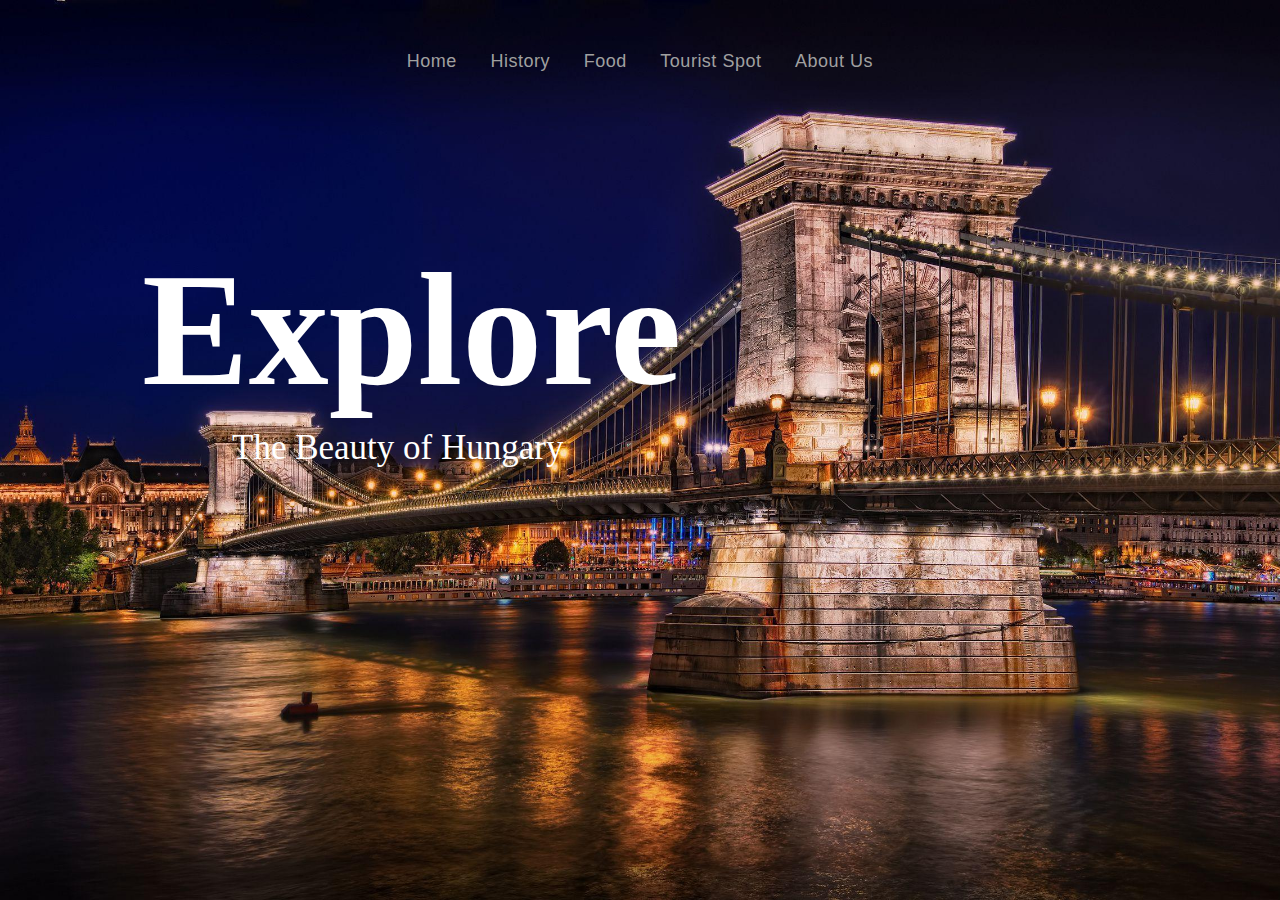
<file: index.html>
<!DOCTYPE html>
<html>
<head>
	<title></title>
	<link rel="stylesheet" href="style.css">
	<meta name="viewport" content="width=device-width, initial-scale=1.0">
</head>
<body>
	<section>
<div class="nav">
        <a href="index.html">Home</a>
        <a href="History.html">History</a>
        <a href="Food.html">Food</a>
        <a href="TouristSpot.html">Tourist Spot</a>
        <a href="About.html">About Us</a>
    </div>
<div class="txt">
	<h1>Explore</h1><br>
	<h3>The Beauty of Hungary</h3>
</div>
</section>
</body>
</html>
</file>
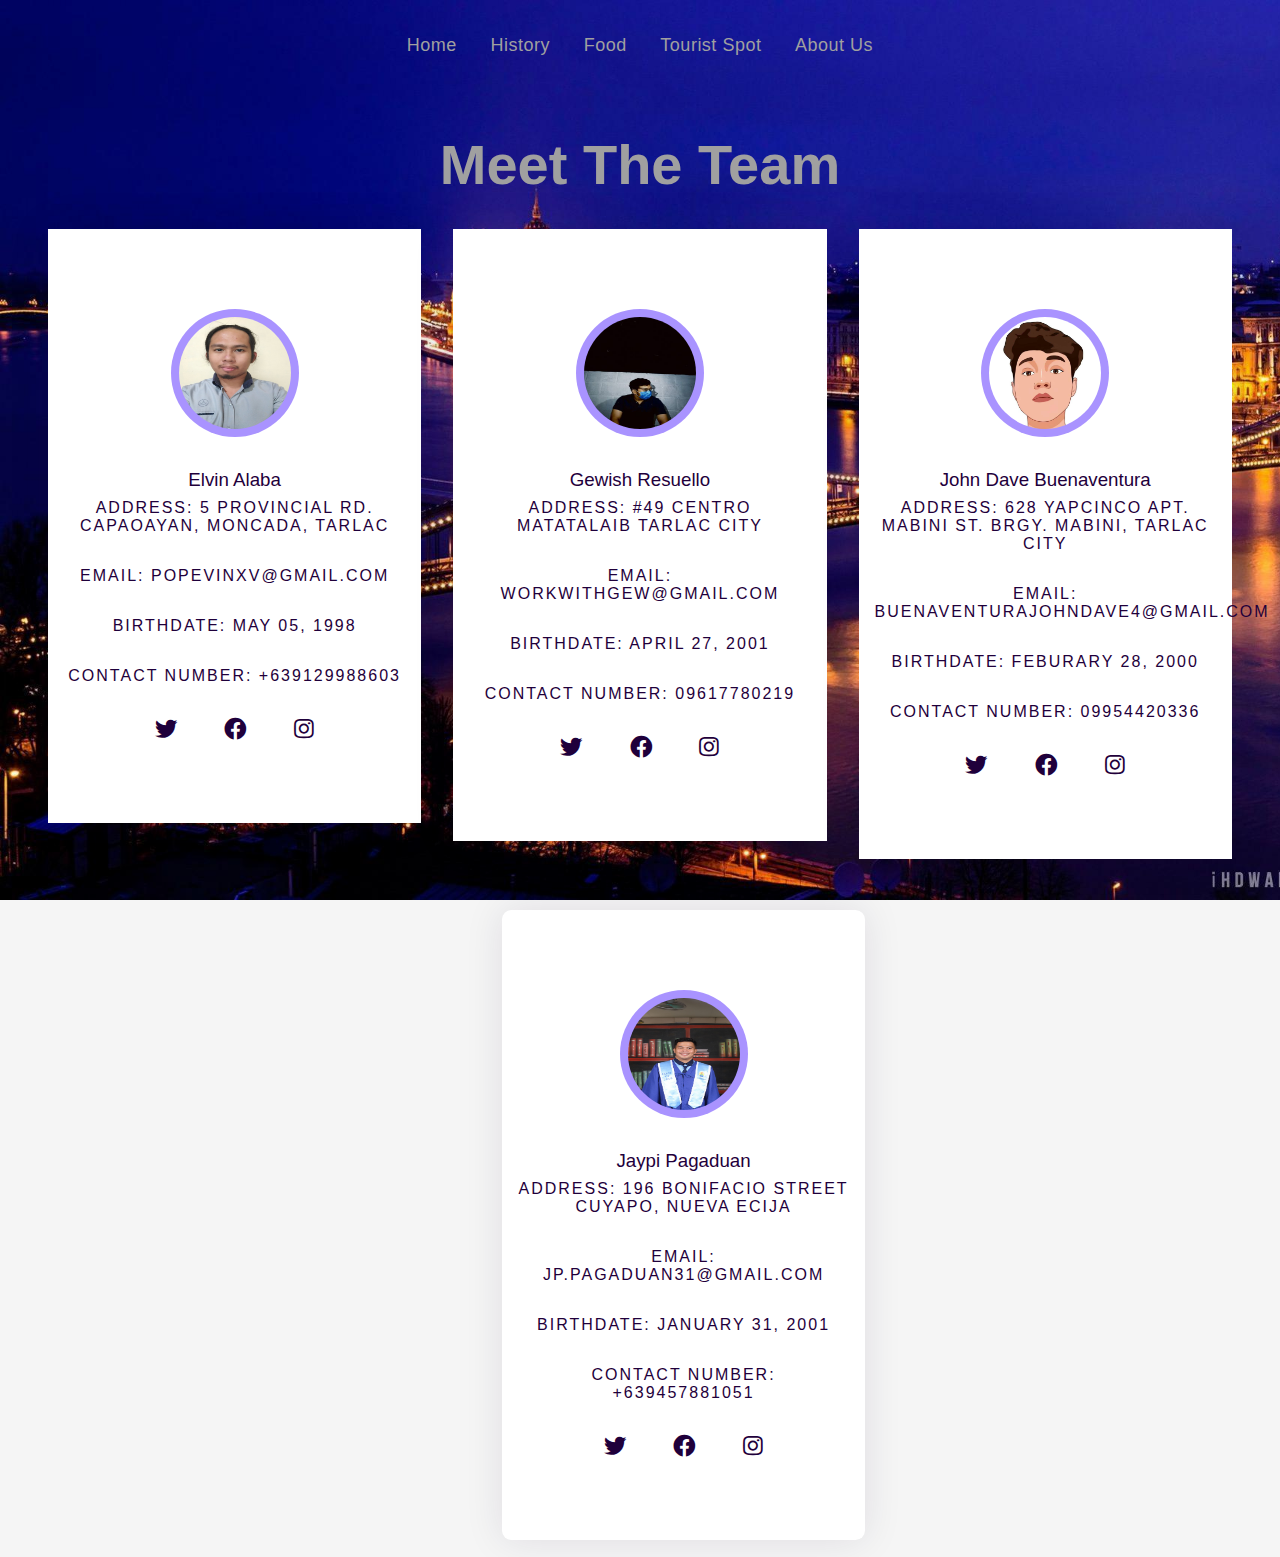
<file: About.html>
<!DOCTYPE html>
<html>
<head>
	<title></title>
	<link rel="stylesheet" href="about.css">
	<meta name="viewport" content="width=device-width, initial-scale=1.0"/>
	<link rel="stylesheet" href="https://cdnjs.cloudflare.com/ajax/libs/font-awesome/5.15.4/css/all.min.css"/>
</head>
<body>
	<div class="nav">
        <a href="index.html">Home</a>
        <a href="History.html">History</a>
        <a href="Food.html">Food</a>
        <a href="TouristSpot.html">Tourist Spot</a>
        <a href="About.html">About Us</a>
    </div>
    <section>
      <div class="row">
        <h1>Meet The Team</h1>
      </div>
      <div class="row">
        <div class="column">
          <div class="card">
            <div class="img-container">
              <img src="elvin.png" />
            </div>
            <h3>Elvin Alaba</h3>
            <p>Address: 5 Provincial Rd. Capaoayan, Moncada, Tarlac</p>
            <p>Email: popevinxv@gmail.com</p>
            <p>Birthdate: May 05, 1998</p>
            <p>Contact Number: +639129988603</p>
            <div class="icons">
              <a href="#">
                <i class="fab fa-twitter"></i>
              </a>
              <a href="#">
                <i class="fab fa-facebook"></i>
              </a>
              <a href="#">
                <i class="fab fa-instagram"></i>
              </a>
            </div>
          </div>
        </div>
        <div class="column">
          <div class="card">
            <div class="img-container">
              <img src="gew.png" />
            </div>
            <h3>Gewish Resuello</h3>
            <p>Address: #49 Centro Matatalaib Tarlac City</p>
            <p>Email: workwithgew@gmail.com</p>
            <p>Birthdate: April 27, 2001</p>
            <p>Contact Number: 09617780219</p>
            <div class="icons">
              <a href="#">
                <i class="fab fa-twitter"></i>
              </a>
              <a href="#">
                <i class="fab fa-facebook"></i>
              </a>
              <a href="#">
                <i class="fab fa-instagram"></i>
              </a>
            </div>
          </div>
        </div>
        <div class="column">
          <div class="card">
            <div class="img-container">
              <img src="dave.png" />
            </div>
            <h3>John Dave Buenaventura</h3>
            <p>Address: 628 Yapcinco Apt. Mabini St. Brgy. Mabini, Tarlac City</p>
            <p>Email: Buenaventurajohndave4@gmail.com</p>
            <p>Birthdate: Feburary 28, 2000</p>
            <p>Contact Number: 09954420336</p>
            <div class="icons">
              <a href="#">
                <i class="fab fa-twitter"></i>
              </a>
              <a href="#">
                <i class="fab fa-facebook"></i>
              </a>
              <a href="#">
                <i class="fab fa-instagram"></i>
              </a>
            </div>
          </div>
        </div>
      </div>
    </section>
















    <section>
      <div class="row2">
      </div>
      <div class="row2">
      <div class="column2">
          <div class="card2">
            <div class="img-container2">
              <img src="jaypi.png" />
            </div>
            <h3>Jaypi Pagaduan</h3>
            <p>Address: 196 Bonifacio Street Cuyapo, Nueva Ecija</p>
            <p>Email: Jp.pagaduan31@gmail.com</p>
            <p>Birthdate: January 31, 2001</p>
            <p>Contact Number: +639457881051</p>
            <div class="icons2">
              <a href="#">
                <i class="fab fa-twitter"></i>
              </a>
              <a href="#">
                <i class="fab fa-facebook"></i>
              </a>
              <a href="#">
                <i class="fab fa-instagram"></i>
              </a>
            </div>
          </div>
        </div>
      </div>
</body>
</html>
</file>
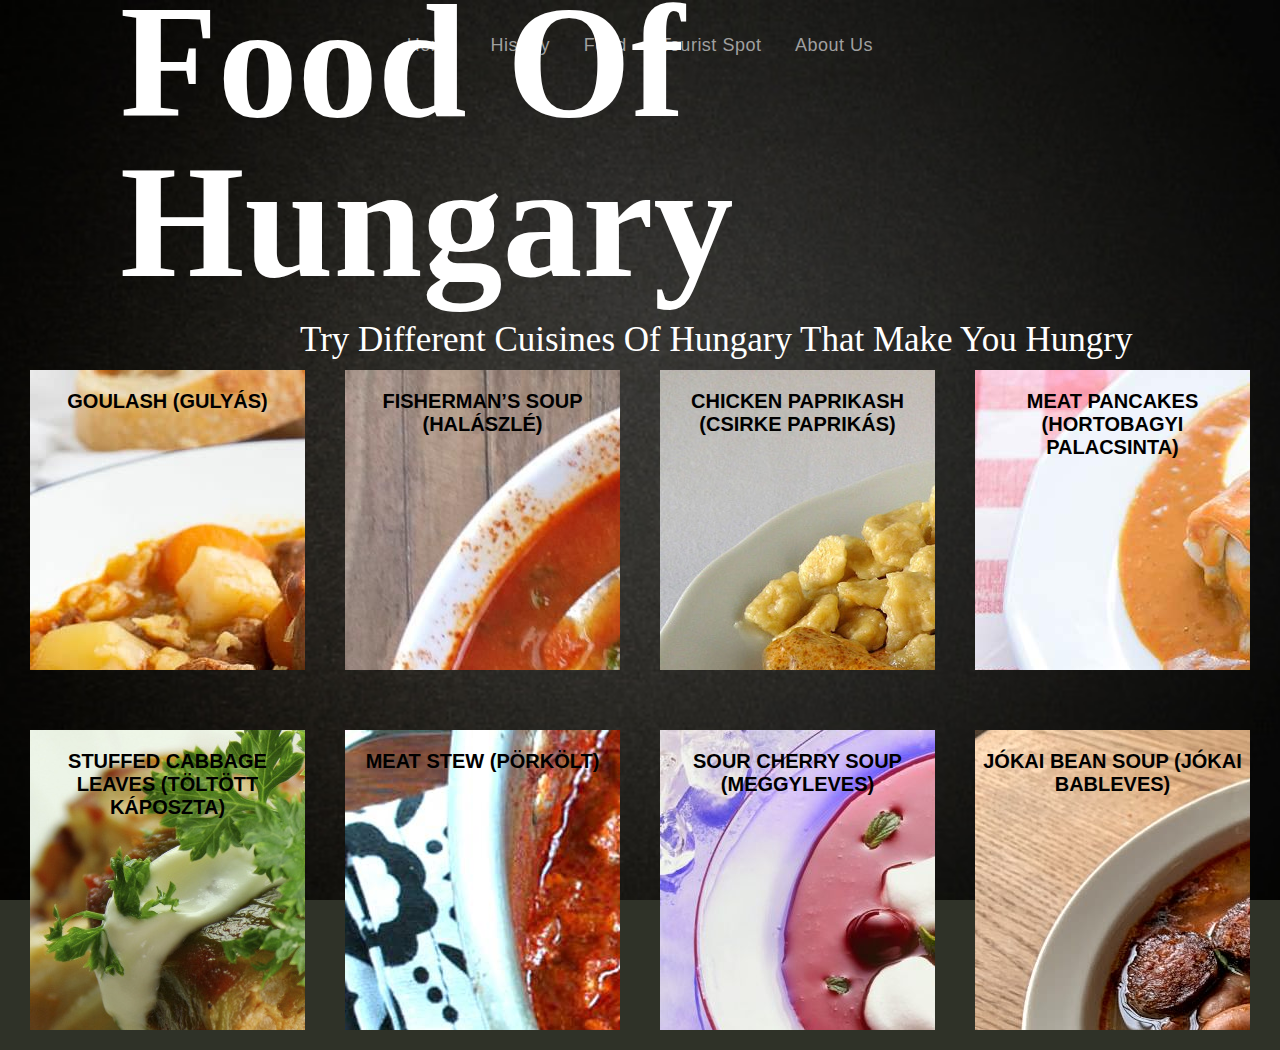
<file: Food.html>
<!DOCTYPE html>
<html>
<head>
	<title></title>
	<link rel="stylesheet" href="food.css">
	<meta name="viewport" content="width=device-width, initial-scale=1.0"/>
</head>
<body>
<div class="nav">
        <a href="index.html">Home</a>
        <a href="History.html">History</a>
        <a href="Food.html">Food</a>
        <a href="TouristSpot.html">Tourist Spot</a>
        <a href="About.html">About Us</a>
    </div>
<div class="container">
<div class="row">
<div class="img">
	<img src="F1.jpg">
	<div class="desc">
		<h2>Goulash <span>(Gulyás)</span></h2>
		<p>If you ever visit Hungary or go to a Hungarian restaurant, it will be impossible to avoid goulash. This is because goulash is one of the most popular Hungarian dishes around. Goulash is a hearty and warm stew filled with beef, paprika, onions, and potatoes. </p>
	<div class="read">
		<a href="https://www.allrecipes.com/recipe/213268/classic-goulash/" target="_blank" class="readmore">Click to see the recipe</a>
	</div>
	</div>
</div>
<div class="img">
	<img src="F2.jpg">
	<div class="desc">
		<h2>Fisherman’s Soup (Halászlé)</h2>
		<p>The name “fisherman’s soup” may not sound the most appetizing, but when made the right way, this soup can be astoundingly delicious. It is a very popular dish, much like goulash. Traditionally, it is cooked over a fire in a kettle, although if you’re making this at home, you can settle for your stove.</p>
	<div class="read">
		<a href="https://www.epicurious.com/recipes/food/views/fishermans-soup-103426" class="readmore">Click to see the recipe</a>
	</div>
	</div>
</div>
<div class="img">
	<img src="F3.jpg">
	<div class="desc">
		<h2>Chicken Paprikash (Csirke Paprikás)</h2>
		<p>Chicken paprikash is the favorite dish of many, even non-Hungarians. As with the fisherman’s soup, chicken paprikash tends to be startlingly red and it is all because of the paprika. Besides the paprika, there are onions, tomatoes, garlic, and sweet peppers. To make the dish creamy, you will need to add sour cream.</p>
	<div class="read">
		<a href="https://tastehungary.com/journal/paprikas-csirke-paprika-chicken/" class="readmore">Click to see the recipe</a>
	</div>
	</div>
</div>
<div class="img">
	<img src="F4.jpg">
	<div class="desc">
		<h2>Meat Pancakes (Hortobagyi Palacsinta)</h2>
		<p>Hortobágyi Palacsinta are savory stuffed crepes from Hungary. Meat is sauteed with onions, tomatoes, paprika, and sour cream to form a stew. The sauce is drained from the meat before it is wrapped in the crepes. Flour and sour cream are whisked into the remaining sauce, poured over the filled crepes, and baked until bubbly.</p>
	<div class="read">
		<a href="https://www.worldfoodstory.co.uk/recipe/hortobagyi-pancake-hortobagyi-palacsinta" class="readmore">Click to see the recipe</a>
	</div>
	</div>
</div>
</div>
</div>
<div class="container2">
<div class="row2">
<div class="img2">
	<img src="F5.jpg">
	<div class="desc2">
		<h2>Stuffed Cabbage Leaves <span>(Töltött Káposzta)</span></h2>
		<p>Stuffed cabbage leaves are common all across Eastern Europe, not just in Hungary. This dish is not all that different from the meat pancakes discussed earlier except that cabbage leaves are used instead of pancakes. For this reason, this meal can be a great idea if you’re trying to lose some weight.</p>
	<div class="read2">
		<a href="https://www.thespruceeats.com/hungarian-stuffed-cabbage-toltott-kaposzta-recipe-1136641" class="readmore2">Click to see the recipe</a>
	</div>
	</div>
</div>
<div class="img2">
	<img src="F6.jpg">
	<div class="desc2">
		<h2>Meat Stew (Pörkölt)</h2>
		<p>Is Hungarian for beef stew and is a popular Hungarian recipe made by braising meat and simmering it with onions in a tomato-based sauce.  It’s served warm, over noodles and it’s absolutely delicious.</p>
	<div class="read2">
		<a href="https://tastesbetterfromscratch.com/porkolt/" class="readmore2">Click to see the recipe</a>
	</div>
	</div>
</div>
<div class="img2">
	<img src="F7.jpg">
	<div class="desc2">
		<h2>Sour Cherry Soup (Meggyleves)</h2>
		<p>Sour cherry soup may sound strange if you’ve never heard about it before. Is it a dessert, or is it dinner? While this soup may seem like a dessert to non-Hungarians, you are actually meant to eat it before your main meal like any other soup. It includes sour cherries, sugar, and sour cream. The sour cream is usually served on top and the soup itself is cold.</p>
	<div class="read2">
		<a href="https://www.thespruceeats.com/hungarian-sour-cherry-soup-meggy-leves-recipe-1136687" class="readmore2">Click to see the recipe</a>
	</div>
	</div>
</div>
<div class="img2">
	<img src="F8.jpg">
	<div class="desc2">
		<h2>Jókai Bean Soup (Jókai Bableves)</h2>
		<p>This bean soup is perfect for winter because of how rich and filling it is. It is also full of warm and smoky flavors that are sure to warm up even the coldest evenings. Jókai Bableves is full of smoked pork and sausage, egg noodles, and pinto beans. More often than not, the soup is served with a dollop of sour cream on top.</p>
	<div class="read2">
		<a href="https://www.offbeatbudapest.com/hungarian-food-recipes/jokai-bean-soup-jokai-bableves/" class="readmore2">Click to see the recipe</a>
	</div>
	</div>
</div>
</div>
</div>
<div class="txt">
	<h1>Food Of Hungary</h1><br>
	<h3>Try Different Cuisines Of Hungary That Make You Hungry</h3>
</div>
</div>
</body>
</html>
</file>
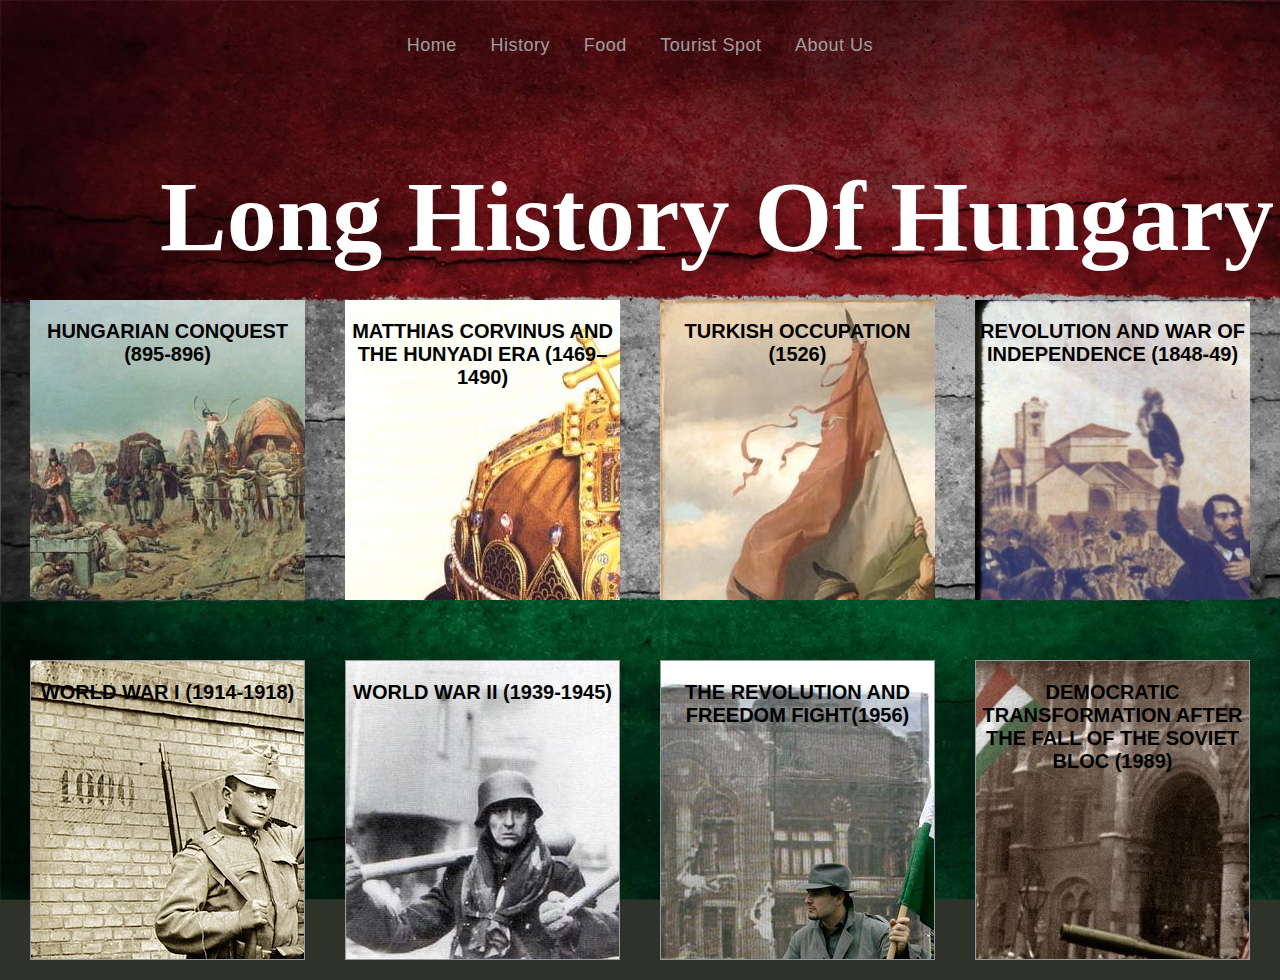
<file: History.html>
<!DOCTYPE html>
<html>
<head>
	<meta charset="utf-8">
	<meta name="viewport" content="width=device-width, initial-scale=1">
	<title>History</title>
	<link rel="stylesheet" href="history.css">
</head>
<body>
<div class="nav">
        <a href="index.html">Home</a>
        <a href="History.html">History</a>
        <a href="Food.html">Food</a>
        <a href="TouristSpot.html">Tourist Spot</a>
        <a href="About.html">About Us</a>
    </div>
<div class="container">
<div class="row">
<div class="img">
	<img src="H1.jpg">
	<div class="desc">
		<h2>Hungarian conquest (895-896)</h2>
		<p>Hungarian people from the Urals arrived in the Carpathian Basin in 895-896, then conquered the territory and settled down. One hundred years later our first king, Stephen I, founded the Hungarian state and integrated the country into the European Christian nations.</p>
	<div class="read">
		<a href="https://en.wikipedia.org/wiki/Hungarian_conquest_of_the_Carpathian_Basin" target="_blank" class="readmore">Learn more</a>
	</div>
	</div>
</div>
<div class="img">
	<img src="H2.jpg">
	<div class="desc">
		<h2>Matthias Corvinus and the Hunyadi era (1469–1490)</h2>
		<p>One of Hungary’s most glorious eras was the time of the Hunyadis, in which Matthias Corvinus the Righteous reigned as the greatest Hungarian king ever, leading Hungary to become one of the most important Central European countries.</p>
	<div class="read">
		<a href="https://en.wikipedia.org/wiki/Bohemian%E2%80%93Hungarian_War_(1468%E2%80%931478)" target="_blank" class="readmore">Learn more</a>
	</div>
	</div>
</div>
<div class="img">
	<img src="H3.jpg">
	<div class="desc">
		<h2>Turkish occupation (1526)</h2>
		<p>In 1526, after the calamity of the Battle of Mohács, the Ottomans divided the country into three parts: the Habsburgs in the western and northern parts; Turks in the central area; and the Principality of Transylvania in the south-east as the stronghold of Hungarian culture and independence.</p>
	<div class="read">
		<a href="https://en.wikipedia.org/wiki/Ottoman%E2%80%93Hungarian_wars" target="_blank" class="readmore">Learn more</a>
	</div>
	</div>
</div>
<div class="img">
	<img src="H4.jpg">
	<div class="desc">
		<h2>Revolution and War of Independence (1848-49)</h2>
		<p>Following other rebellions in the period of the Spring of Nations in Europe, the Hungarians revolted against the Austrian emperor. The revolution was suppressed by the Habsburgs with the help of the Russian Czar and in 1867 a compromise with the Habsburgs was reached, establishing the Austro-Hungarian Empire.</p>
	<div class="read">
		<a href="https://en.wikipedia.org/wiki/Hungarian_Revolution_of_1848" target="_blank" class="readmore">Learn more</a>
	</div>
	</div>
</div>
</div>
</div>
<div class="container2">
<div class="row2">
<div class="img2">
	<img src="H5.jpg">
	<div class="desc2">
		<h2>World War I <span>(1914-1918)</span></h2>
		<p>As part of the Empire, Hungary lost against the Allied Powers in 1918 and the monarchy fell apart. Following the Treaty of Versailles, Hungary lost two thirds of its territory and 3.3 million Hungarians suddenly became citizens of Hungary’s neighbouring countries.</p>
	<div class="read2">
		<a href="https://en.wikipedia.org/wiki/Hungary_in_World_War_I#:~:text=At%20the%20outbreak%20of%20World,Empire%20suffered%20defeat%20after%20defeat." target="_blank" class="readmore">Learn more</a>
	</div>
	</div>
</div>
<div class="img2">
	<img src="H6.jpg">
	<div class="desc2">
		<h2>World War II (1939-1945)</h2>
		<p>After entering the war in 1941, Hungary suffered enormous loss again, including a death toll of approximately one million citizens. The Soviets drove the Germans out of the country in 1945 and stayed here for the next four and a half decades, incorporating the country into the Soviet bloc.</p>
	<div class="read2">
		<a href="https://en.wikipedia.org/wiki/Hungary_in_World_War_II#:~:text=In%201945%2C%20Hungarian%20and%20German,most%20notably%20the%20capital%20Budapest." target="_blank" class="readmore">Learn more</a>
	</div>
	</div>
</div>
<div class="img2">
	<img src="H7.jpg">
	<div class="desc2">
		<h2>The revolution and freedom fight(1956)</h2>
		<p>Along with many others in the Eastern bloc, the revolution of ’56 is one of the symbols of resistance against the Soviets during the cold war. Although the revolution was suppressed (with approximately 3,000 casualties), it was a clear message to the Soviets that their plans were not sustainable.</p>
	<div class="read2">
		<a href="https://en.wikipedia.org/wiki/Hungarian_Revolution_of_1956" target="_blank" class="readmore">Learn more</a>
	</div>
	</div>
</div>
<div class="img2">
	<img src="H8.jpg">
	<div class="desc2">
		<h2>Democratic transformation after the fall of the Soviet bloc (1989)</h2>
		<p>The rapid changes in the Soviet bloc and other international developments led to the fall of the Berlin Wall on 9th November 1989, leading to political changes in the entire eastern part of Europe. The countries became free from Soviet rule and Hungary became a republic for the third time. The first democratic, multi-party elections were held in 1990.</p>
	<div class="read2">
		<a href="https://en.wikipedia.org/wiki/End_of_communism_in_Hungary" target="_blank" class="readmore">Learn more</a>
	</div>
	</div>

</div>
</div>
<div class="txt">
	<h1>Long History Of Hungary</h1><br>
</div>
</div>

</div>
</body>
</html>
</file>
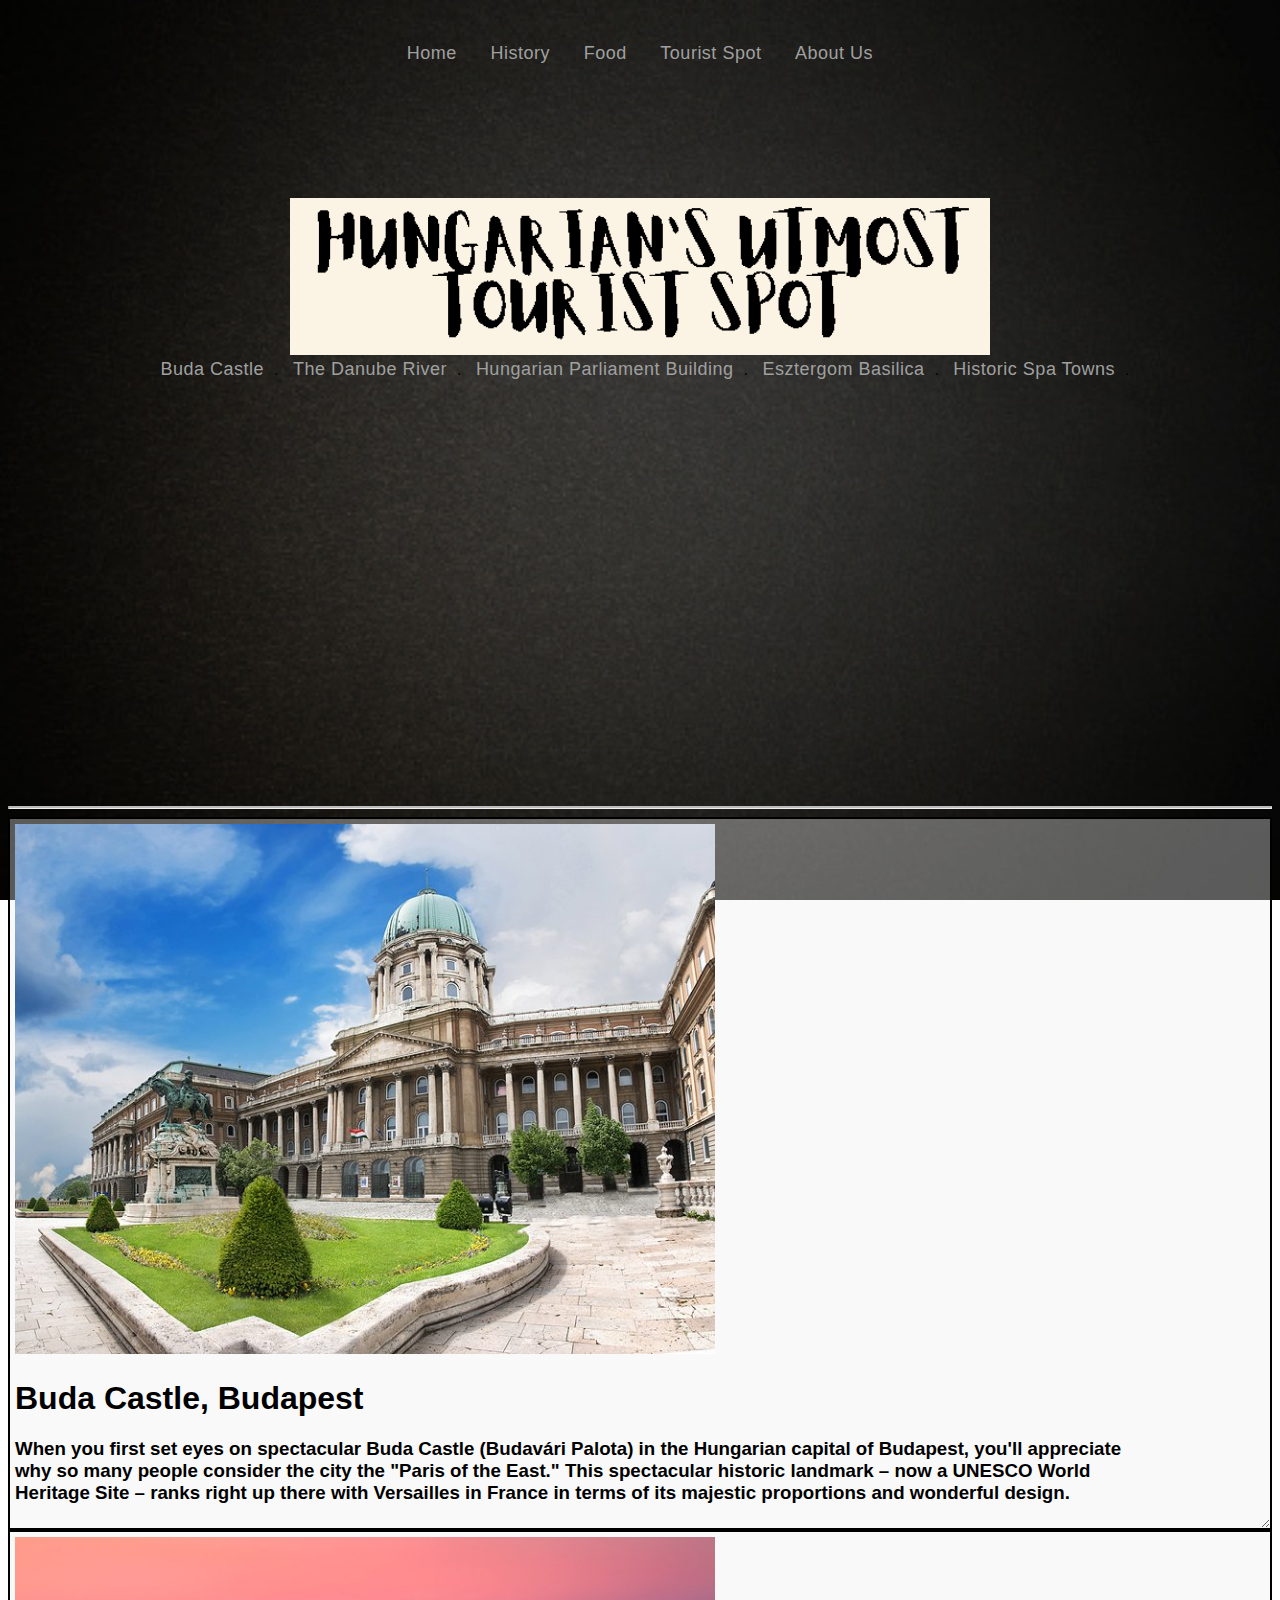
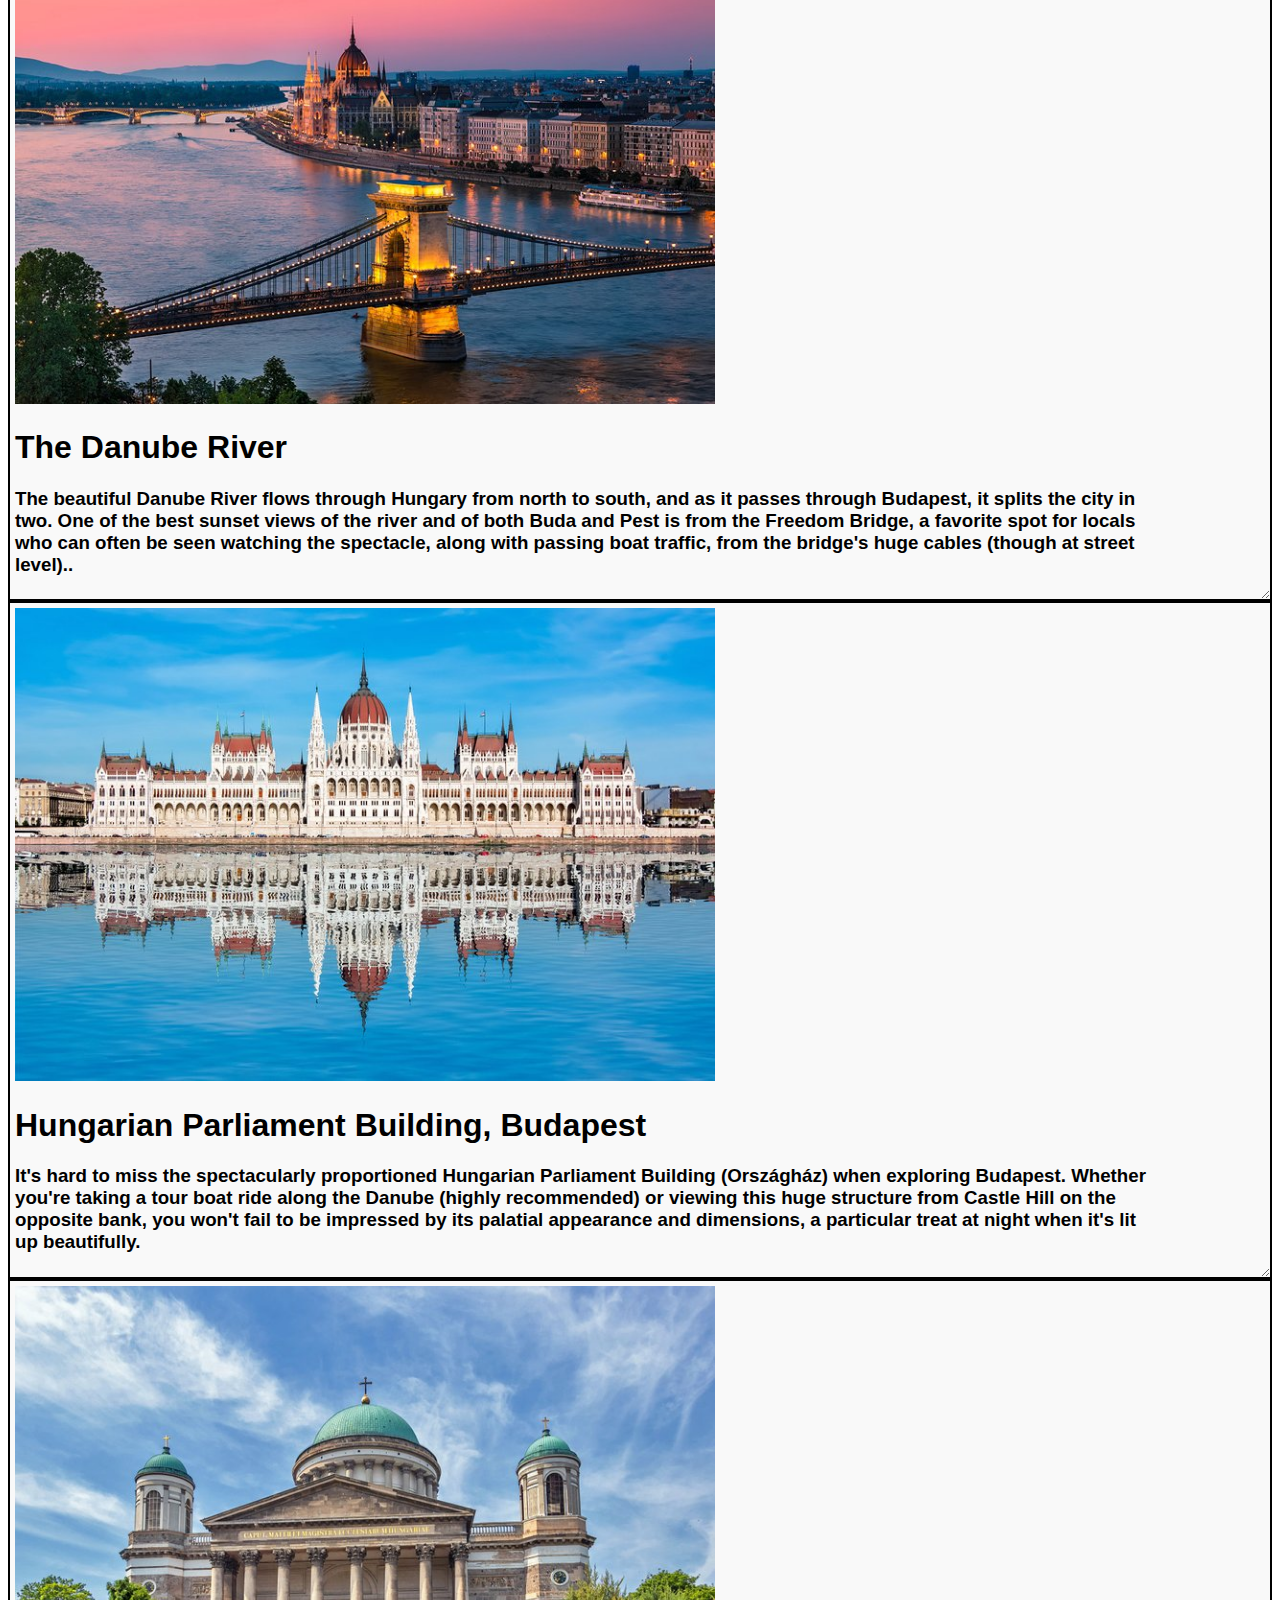
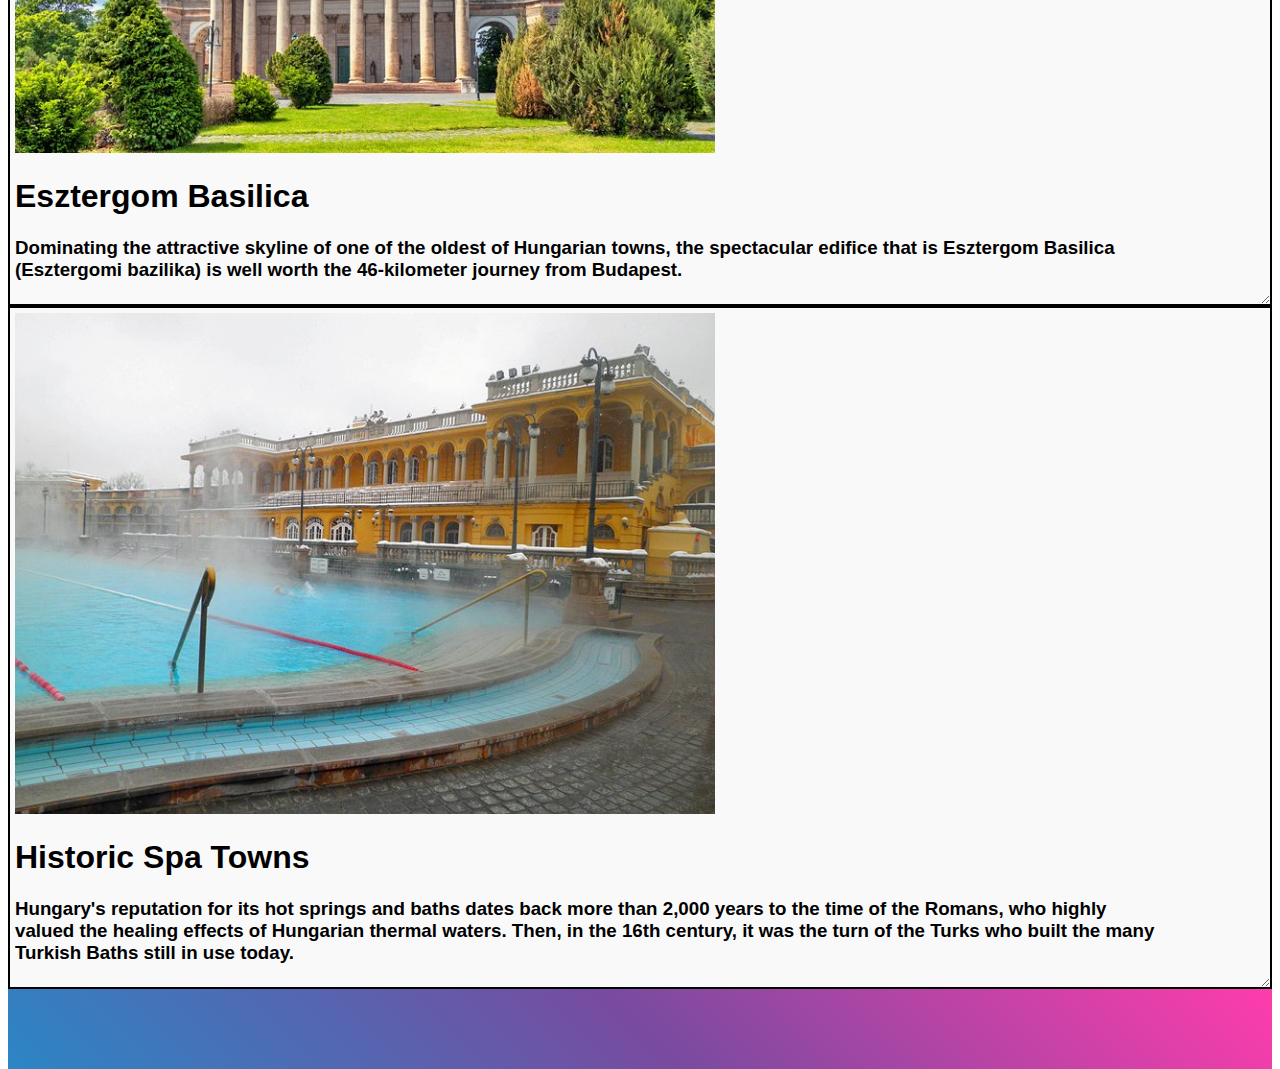
<file: TouristSpot.html>
<!DOCTYPE html>
<html>
<head>
<link rel="stylesheet" href="style2.css">
<meta name="viewport" content="width=device-width, initial-scale=1.0">

</head>
<body>


  <div class="nav">
        <a href="index.html">Home</a>
        <a href="History.html">History</a>
        <a href="Food.html">Food</a>
        <a href="TouristSpot.html">Tourist Spot</a>
        <a href="About.html">About Us</a>
    </div>


<div class="center">
<img   src="logo.png " height="1100" width="2500" />
<br>
<a href="#1">Buda Castle</a>.
<a href="#2">The Danube River</a>.
<a href="#3">Hungarian Parliament Building</a>.
<a href="#4">Esztergom Basilica</a>.
<a href="#5">Historic Spa Towns</a>.

</div>
<hr class="rounded">
</div>

<div class="cover">
  <div class="row">
  <div class="col-11 col-s-2">
  <img  id="1"src="budacastle.jpg " height="200px;" width="200px;" /> 
<h1 >Buda Castle, Budapest</h1>
  <H3>When you first set eyes on spectacular Buda Castle (Budavári Palota) in the Hungarian capital of Budapest, you'll appreciate why so many people consider the city the "Paris of the East." This spectacular historic landmark – now a UNESCO World Heritage Site – ranks right up there with Versailles in France in terms of its majestic proportions and wonderful design.</p></H3>
   </div>
</div>
</div>

<div class="cover">
  <div class="row">
  <div class="col-11 col-s-12">
  <img  id="2" src="river.jpg " height="200px;" width="200px;"  />  
<h1>The Danube River</h1>
  <H3>The beautiful Danube River flows through Hungary from north to south, and as it passes through Budapest, it splits the city in two. One of the best sunset views of the river and of both Buda and Pest is from the Freedom Bridge, a favorite spot for locals who can often be seen watching the spectacle, along with passing boat traffic, from the bridge's huge cables (though at street level)..</H3>
   </div>
</div>
</div>

  <div class="cover">
  <div class="row">
  <div class="col-11 col-s-12">
  <img  id="3" src="budapest.jpg " height="200px;" width="200px;"  />  
<h1>Hungarian Parliament Building, Budapest</h1>
  <H3>It's hard to miss the spectacularly proportioned Hungarian Parliament Building (Országház) when exploring Budapest. Whether you're taking a tour boat ride along the Danube (highly recommended) or viewing this huge structure from Castle Hill on the opposite bank, you won't fail to be impressed by its palatial appearance and dimensions, a particular treat at night when it's lit up beautifully.</H3>
   </div>
</div>
</div>


<div class="cover">
  <div class="row">
  <div class="col-11 col-s-12">
  <img id="4" src="basilica.jpg " height="200px;" width="200px;"  />  
<h1 >Esztergom Basilica</h1>
  <H3>Dominating the attractive skyline of one of the oldest of Hungarian towns, the spectacular edifice that is Esztergom Basilica (Esztergomi bazilika) is well worth the 46-kilometer journey from Budapest.</H3>
   </div>
</div>
</div>

<div class="cover">
  <div class="row">
  <div class="col-11 col-s-12">
  <img  id="5" src="spa.jpg " height="200px;" width="200px;"  />  
<h1 >Historic Spa Towns</h1>
  <H3>Hungary's reputation for its hot springs and baths dates back more than 2,000 years to the time of the Romans, who highly valued the healing effects of Hungarian thermal waters. Then, in the 16th century, it was the turn of the Turks who built the many Turkish Baths still in use today.</p></H3>
   </div>
</div>
</div>


  </div>
</div>





<div class="ending">
<footer class="bg-dark-1">
  <section id="footer" class="py-5">
    <div class="container text-center">
      <a href="#" class="twitter"></a>
      <a href="#" class="facebook"></a>
      <a href="#" class="flickr"></a>

    </div>
  </section>
</footer>
</div>
</body>
</html>
</file>
<file: style.css>
*,
*:before,
*:after{
    padding: 0;
    margin: 0;
    box-sizing: border-box;
}
body{
    background-image: url(bg.jpg);
    background-attachment: fixed;
    background-repeat: no-repeat;
    background-size: cover; 
}
.nav{
    height: 10vh;
    width: 30vw;
    min-width: 500px;
    display: flex;
    align-items: center;
    justify-content: space-around;
    margin: auto;
}
a{
    position: relative;
    text-decoration: none;
    font-family: 'Poppins',sans-serif;
    color: #a0a0a0;
    font-size: 18px;
    letter-spacing: 0.5px;
    padding: 0 10px;
}
a:after{
    content: "";
    position: absolute;
    background-color: #0ACFCF;
    height: 3px;
    width: 0;
    left: 0;
    bottom: -10px;
    transition: 0.3s;
}
a:hover{
    color: #0ACFCF;
}
a:hover:after{
    width: 100%;
}
.txt{
    color: #fff;
    position: absolute;
    bottom: 48%;
}
.txt h1{
    font-family: serif;
    font-size: 160px;
    line-height: 160px;
    margin-left: 30px;
    display: flex;

}
.txt h3{
    font-family: serif;
    font-size: 35px;
    font-weight: 500;
    margin-left: 120px;
    display: flex;
}
img {
  width: 100%;
  height: 200;
}
@media screen and (min-width: 768px) {
  section {
    padding: 1em 7em;
  }
}
</file>
<file: about.css>
*,
*:before,
*:after{
    padding: 0;
    margin: 0;
    box-sizing: border-box;
}
body{
    background-image: url(team.jpg);
    background-attachment: fixed;
    background-repeat: no-repeat;
    background-size: cover; 
}
.nav{
    height: 10vh;
    width: 30vw;
    min-width: 500px;
    display: flex;
    align-items: center;
    justify-content: space-around;
    margin: auto;
}
a{
    position: relative;
    text-decoration: none;
    font-family: 'Poppins',sans-serif;
    color: #a0a0a0;
    font-size: 18px;
    letter-spacing: 0.5px;
    padding: 0 10px;
}
a:after{
    content: "";
    position: absolute;
    background-color: #0ACFCF;
    height: 3px;
    width: 0;
    left: 0;
    bottom: -10px;
    transition: 0.3s;
}
a:hover{
    color: #0ACFCF;
}
a:hover:after{
    width: 100%;
}
.txt{
    color: #fff;
    position: absolute;
    bottom: 48%;
}
.txt h1{
    font-family: serif;
    font-size: 160px;
    line-height: 160px;
    margin-left: 80px;
    display: flex;

}
.txt h3{
    font-family: serif;
    font-size: 35px;
    font-weight: 500;
    margin-left: 160px;
    display: flex;
}
img {
  width: 100%;
  height: 200;
}

* {
  padding: 0;
  margin: 0;
  box-sizing: border-box;
  font-family: "Poppins", sans-serif;
}
body {
  background-color: #f5f5f5;
}
.row {
  display: flex;
  flex-wrap: wrap;
  padding: 1em 1em;
  text-align: center;
}
.column {
  width: 100%;
  padding: 0.4em 0;
}
h1 {
  padding-top: 10px;
  width: 100%;
  text-align: center;
  font-size: 3.5em;
  color: #a0a0a0;
}
.card {
  box-shadow: 0 0 2.4em rgba(25, 0, 58, 0.1);

  border-radius: `6em;
  color: #1f003b;
  cursor: pointer;
  transition: 0.3s;
  background-color: #ffffff;
  align-items: center;
}
.card .img-container {
  width: 8em;
  height: 8em;
  background-color: #a993ff;
  padding: 0.5em;
  border-radius: 50%;
  margin: 0 auto 2em auto;
}
.card img {
  height: 100%;
  width: 100%;
  border-radius: 50%;
}
.card h3 {
  font-weight: 500;
}
.card p {

  font-weight: 300;
  text-transform: uppercase;
  margin: 0.5em 0 2em 0;
  letter-spacing: 2px;
}
.icons {
  width: 50%;
  min-width: 180px;
  margin: auto;
  display: flex;
  justify-content: space-between;
}
.card a {
  text-decoration: none;
  color: inherit;
  font-size: 1.4em;
}
.card:hover {
  background: linear-gradient(#6045ea, #8567f7);
  color: #ffffff;
}
.card:hover .img-container {
  transform: scale(1.15);
}
@media screen and (min-width: 768px) {
  section {
    padding: 1em 7em;
  }
}
@media screen and (min-width: 992px) {
  section {
    padding: 1em;
  }
  .card {
    padding: 5em 1em;
  }
  .column {
    flex: 0 0 33.33%;
    max-width: 33.33%;
    padding: 0 1em;
  }
}


* {
  padding: 0;
  margin: 0;
  box-sizing: border-box;
  font-family: "Poppins", sans-serif;
}
body {
  background-color: #f5f5f5;
}
.row2 {
  display: flex;
  flex-wrap: wrap;
  padding: 1em 1em;
  padding: 1px;
  padding-left: 470px;
  text-align: center;
}
.column2 {
  width: 100%;
  padding: 0.4em 0;
}
h1 {
  padding-top: 10px;
  width: 100%;
  text-align: center;
  font-size: 3.5em;
  color: #a0a0a0;
}
.card2 {
  box-shadow: 0 0 2.4em rgba(25, 0, 58, 0.1);
  padding: 3.5em 1em;
  border-radius: 0.6em;
  color: #1f003b;
  cursor: pointer;
  transition: 0.3s;
  background-color: #ffffff;
  align-items: center;
  width: 160%;
}
.card2 .img-container2 {
  width: 8em;
  height: 8em;
  background-color: #a993ff;
  padding: 0.5em;
  border-radius: 50%;
  margin: 0 auto 2em auto;
}
.card2 img {
  height: 100%;
  width: 100%;
  border-radius: 50%;
}
.card2 h3 {
  font-weight: 500;
}
.card2 p {

  font-weight: 300;
  text-transform: uppercase;
  margin: 0.5em 0 2em 0;
  letter-spacing: 2px;
}
.icons2 {
  width: 50%;
  min-width: 180px;
  margin: auto;
  display: flex;
  justify-content: space-between;
}
.card2 a {
  text-decoration: none;
  color: inherit;
  font-size: 1.4em;
}
.card2:hover {
  background: linear-gradient(#6045ea, #8567f7);
  color: #ffffff;
}
.card2:hover .img-container2 {
  transform: scale(1.15);
}
@media screen and (min-width: 768px) {
  section {
    padding: 1em 7em;
  }
}
@media screen and (min-width: 992px) {
  section {
    padding: 1em;
  }
  .card2 {
    padding: 5em 1em;
  }
  .column2 {
    flex: 0 0 33.33%;
    max-width: 33.33%;
    padding: 0 1em;
  }
}
</file>
<file: food.css>
*,
*:before,
*:after{
    padding: 0;
    margin: 0;
    box-sizing: border-box;
}
.nav{
    height: 10vh;
    width: 30vw;
    min-width: 500px;
    display: flex;
    align-items: center;
    justify-content: space-around;
    margin: auto;
}
a{
    position: relative;
    text-decoration: none;
    font-family: 'Poppins',sans-serif;
    color: #a0a0a0;
    font-size: 18px;
    letter-spacing: 0.5px;
    padding: 0 10px;
}
a:after{
    content: "";
    position: absolute;
    background-color: #0ACFCF;
    height: 3px;
    width: 0;
    left: 0;
    bottom: -10px;
    transition: 0.3s;
}
a:hover{
    color: #0ACFCF;
}
a:hover:after{
    width: 100%;
}
.txt{
    color: #fff;
    position: absolute;
    bottom: 60%;
}
.txt h1{
    font-family: serif;
    font-size: 160px;
    line-height: 160px;
    margin-left: 120px;
    display: flex;

}
.txt h3{
    font-family: serif;
    font-size: 35px;
    font-weight: 500;
    margin-left: 300px;
    display: flex;
}

@import url('https://fonts.googleapis.com/css2?family=Raleway:ital@1&display=swap');
*
{
    margin: 0;
    padding: 0;
    box-sizing: border-box;
}
body
{
    height: 90vh;
    font-family: "Raleway", sans-serif;
    background: #2F3228;
    background-image: url(food.jpeg);
    background-attachment: fixed;
    background-repeat: no-repeat;
    background-size: cover; 
}
.container
{
    margin: 10px;
}
.row
{
    width: 100%;
    display: flex;
    justify-content: center;
    flex-wrap: wrap-reverse;
    padding-top: 250px;
}

.img
{
    background: #50A7FF;
    position: relative;
    flex: 1;
    width: 600px;
    height: 300px;
    object-fit: cover;
    margin: 20px;
    overflow: hidden;
}
.img:hover img{
    opacity: 0.8;
    position: relative;
    vertical-align: top;
    transition: 0.6s;
    transition-property: opacity;
}
.img:hover
{
    opacity: 1;
}
.img .desc
{
    z-index: 1;
    position: absolute;
    top: 0;
    right: 0;
    color: #fff;
    width: 100%;
    height: 100%;
}
.img .desc h2
{
    text-align: center;
    font-size: 20px;
    font-style: bold;
    color: black;
    text-transform: uppercase;
    font-weight: 600;
    margin-top: 20px;
    transition: 0.4s;
    transition-property: transform;
}
.img .desc h2 span{
    font-weight: 900;
}
.img:hover .desc h2
{
    transform: translateY(-30px);
}
.img .desc p
{
    margin: 50px ;
    font-size: 13px;
    font-weight: 600;
    color: black;
    text-align: justify;
    opacity: 0;
    transition: 0.6s;
    transition-property: opacity, transform;
}
.img:hover .desc p
{
    opacity: 1;
    transform: translateY(-40px);
}
.read{
    position: absolute;
    background: rgba(255, 255, 255, 0.8);
    width: 100%;
    display: flex;
    justify-content: space-between;
    align-items: center;
    padding: 15px;
    bottom: -60px;
    transition: 0.6s;
    transition-property: bottom;
}
.img:hover .read{
    bottom: 0;
}
.read .readmore{
    color: #000;
    text-decoration: none;
    font-size: 15px;
    font-weight: 600;
    text-transform: uppercase;
}

@media (max-width: 1080px){
    .img{
        flex: 100%;
        max-width: 480px;
    }
}

@media (max-width: 400px){
    .img .desc p{
        font-size: 16px;
    }
    
}


@import url('https://fonts.googleapis.com/css2?family=Raleway:ital@1&display=swap');
*
{
    margin: 0;
    padding: 0;
    box-sizing: border-box;
}
body
{
    height: 90vh;
    font-family: "Raleway", sans-serif;
    background: #2F3228;
    background-image: url(food.jpeg);
    background-attachment: fixed;
    background-repeat: no-repeat;
    background-size: cover; 
}
.container2
{
    margin: 10px;
}
.row2
{
    width: 100%;
    display: flex;
    justify-content: center;
    flex-wrap: wrap-reverse;
    padding-top: 10px;
}

.img2
{
    background: #50A7FF;
    position: relative;
    flex: 1;
    width: 600px;
    height: 300px;
    object-fit: cover;
    margin: 20px;
    overflow: hidden;
}
.img2:hover img{
    opacity: 0.8;
    position: relative;
    vertical-align: top;
    transition: 0.6s;
    transition-property: opacity;
}
.img2:hover
{
    opacity: 1;
}
.img2 .desc2
{
    z-index: 1;
    position: absolute;
    top: 0;
    right: 0;
    color: #fff;
    width: 100%;
    height: 100%;
}
.img2 .desc2 h2
{
    text-align: center;
    font-size: 20px;
    font-style: bold;
    color: black;
    text-transform: uppercase;
    font-weight: 600;
    margin-top: 20px;
    transition: 0.4s;
    transition-property: transform;
}
.img2 .desc2 h2 span{
    font-weight: 900;
}
.img2:hover .desc2 h2
{
    transform: translateY(-30px);
}
.img2 .desc2 p
{
    margin: 40px ;
    font-size: 13px;
    font-weight: 600;
    color: black;
    text-align: justify;
    opacity: 0;
    transition: 0.6s;
    transition-property: opacity, transform;
}
.img2:hover .desc2 p
{
    opacity: 1;
    transform: translateY(-40px);
}
.read2{
    position: absolute;
    background: rgba(255, 255, 255, 0.8);
    width: 100%;
    display: flex;
    justify-content: space-between;
    align-items: center;
    padding: 15px;
    bottom: -60px;
    transition: 0.6s;
    transition-property: bottom;
}
.img2:hover .read2{
    bottom: 0;
}
.read2 .readmore2{
    color: #000;
    text-decoration: none;
    font-size: 15px;
    font-weight: 600;
    text-transform: uppercase;
}

@media (max-width: 1080px){
    .img2{
        flex: 100%;
        max-width: 480px;
    }
}

@media (max-width: 400px){
    .img2 .desc2 p{
        font-size: 16px;
    }

    
}
</file>
<file: history.css>
*
{
    padding: 0;
    margin: 0;
    box-sizing: border-box;
}
.nav{
    height: 10vh;
    width: 30vw;
    min-width: 500px;
    display: flex;
    align-items: center;
    justify-content: space-around;
    margin: auto;
}
a{
    position: relative;
    text-decoration: none;
    font-family: 'Poppins',sans-serif;
    color: #a0a0a0;
    font-size: 18px;
    letter-spacing: 0.5px;
    padding: 0 10px;
}
a:after{
    content: "";
    position: absolute;
    background-color: #0ACFCF;
    height: 3px;
    width: 0;
    left: 0;
    bottom: -10px;
    transition: 0.3s;
}
a:hover{
    color: #0ACFCF;
}
a:hover:after{
    width: 100%;
}
.txt{
    color: #fff;
    position: absolute;
    bottom: 65%;
}
.txt h1{
    font-family: serif;
    font-size: 100px;
    line-height: 160px;
    margin-left: 150px;
    display: flex;

}
.txt h3{
    font-family: serif;
    font-size: 35px;
    font-weight: 500;
    margin-left: 300px;
    display: flex;
}

@import url('https://fonts.googleapis.com/css2?family=Raleway:ital@1&display=swap');
*
{
    margin: 0;
    padding: 0;
    box-sizing: border-box;
}
body
{
    height: 90vh;
    font-family: "Raleway", sans-serif;
    background-image: url(fl.jpg);
    background-attachment: fixed;
    background-repeat: no-repeat;
    background-size: cover; 
}
.container
{
    margin: 10px;
}
.row
{
    width: 100%;
    display: flex;
    justify-content: center;
    flex-wrap: wrap-reverse;
    padding-top: 180px;
}

.img
{
    background: #50A7FF;
    position: relative;
    flex: 1;
    width: 600px;
    height: 300px;
    object-fit: cover;
    margin: 20px;
    overflow: hidden;
}
.img:hover img{
    opacity: 0.8;
    position: relative;
    vertical-align: top;
    transition: 0.6s;
    transition-property: opacity;
}
.img:hover
{
    opacity: 1;
}
.img .desc
{
    z-index: 1;
    position: absolute;
    top: 0;
    right: 0;
    color: #fff;
    width: 100%;
    height: 100%;
}
.img .desc h2
{
    text-align: center;
    font-size: 20px;
    font-style: bold;
    color: black;
    text-transform: uppercase;
    font-weight: 600;
    margin-top: 20px;
    transition: 0.4s;
    transition-property: transform;
}
.img .desc h2 span{
    font-weight: 900;
}
.img:hover .desc h2
{
    transform: translateY(-30px);
}
.img .desc p
{
    margin: 50px ;
    font-size: 13px;
    font-weight: 600;
    color: black;
    text-align: justify;
    opacity: 0;
    transition: 0.6s;
    transition-property: opacity, transform;
}
.img:hover .desc p
{
    opacity: 1;
    transform: translateY(-40px);
}
.read{
    position: absolute;
    background: rgba(255, 255, 255, 0.8);
    width: 100%;
    display: flex;
    justify-content: space-between;
    align-items: center;
    padding: 15px;
    bottom: -60px;
    transition: 0.6s;
    transition-property: bottom;
}
.img:hover .read{
    bottom: 0;
}
.read .readmore{
    color: #000;
    text-decoration: none;
    font-size: 15px;
    font-weight: 600;
    text-transform: uppercase;
}

@media (max-width: 1080px){
    .img{
        flex: 100%;
        max-width: 480px;
    }
}

@media (max-width: 400px){
    .img .desc p{
        font-size: 16px;
    }
    
}


@import url('https://fonts.googleapis.com/css2?family=Raleway:ital@1&display=swap');
*
{
    margin: 0;
    padding: 0;
    box-sizing: border-box;
}
body
{
    height: 90vh;
    font-family: "Raleway", sans-serif;
    background: #2F3228;
    background-image: url(fl.jpg);
    background-attachment: fixed;
    background-repeat: no-repeat;
    background-size: cover; 
}
.container2
{
    margin: 10px;
}
.row2
{
    width: 100%;
    display: flex;
    justify-content: center;
    flex-wrap: wrap-reverse;
    padding-top: 10px;
}

.img2
{
    background: #50A7FF;
    position: relative;
    flex: 1;
    width: 600px;
    height: 300px;
    object-fit: cover;
    margin: 20px;
    overflow: hidden;
    border: 1px solid #9799a7;
}
.img2:hover img{
    opacity: 0.8;
    position: relative;
    vertical-align: top;
    transition: 0.6s;
    transition-property: opacity;
}
.img2:hover
{
    opacity: 1;
}
.img2 .desc2
{
    z-index: 1;
    position: absolute;
    top: 0;
    right: 0;
    color: #fff;
    width: 100%;
    height: 100%;
}
.img2 .desc2 h2
{
    text-align: center;
    font-size: 20px;
    font-style: bold;
    color: black;
    text-transform: uppercase;
    font-weight: 600;
    margin-top: 20px;
    transition: 0.4s;
    transition-property: transform;
}
.img2 .desc2 h2 span{
    font-weight: 900;
}
.img2:hover .desc2 h2
{
    transform: translateY(-30px);
}
.img2 .desc2 p
{
    margin: 40px ;
    font-size: 13px;
    font-weight: 600;
    color: black;
    text-align: justify;
    opacity: 0;
    transition: 0.6s;
    transition-property: opacity, transform;
}
.img2:hover .desc2 p
{
    opacity: 1;
    transform: translateY(-40px);
}
.read2{
    position: absolute;
    background: rgba(255, 255, 255, 0.8);
    width: 100%;
    display: flex;
    justify-content: space-between;
    align-items: center;
    padding: 15px;
    bottom: -60px;
    transition: 0.6s;
    transition-property: bottom;
}
.img2:hover .read2{
    bottom: 0;
}
.read2 .readmore2{
    color: #000;
    text-decoration: none;
    font-size: 15px;
    font-weight: 600;
    text-transform: uppercase;
}

@media (max-width: 1080px){
    .img2{
        flex: 100%;
        max-width: 480px;
    }
}

@media (max-width: 400px){
    .img2 .desc2 p{
        font-size: 16px;
    }

    
}
</file>
<file: style2.css>
* {
  box-sizing: border-box;
}

.txt{
    color: #fff;
    position: absolute;
    bottom: 48%;
}
.row::after {
  content: "";
  clear: both;
  display: table;
}

[class*="col-"] {
  float: left;
  padding:5px;
}

html {
  font-family: "Lucida Sans", sans-serif;
}

.header {
  background-color: #9933cc;
  color: #ffffff;
  padding: 15px;
}




@media only screen and (min-width: 600px) {
  /* For tablets: */
  .col-s-1 {width: 8.33%;}
  .col-s-2 {width: 16.66%;}
  .col-s-3 {width: 25%;}
  .col-s-4 {width: 33.33%;}
  .col-s-5 {width: 41.66%;}
  .col-s-6 {width: 50%;}
  .col-s-7 {width: 58.33%;}
  .col-s-8 {width: 66.66%;}
  .col-s-9 {width: 75%;}
  .col-s-10 {width: 83.33%;}
  .col-s-11 {width: 91.66%;}
  .col-s-12 {width: 100%;}
}
@media only screen and (min-width: 768px) {
  /* For desktop: */
  .col-1 {width: 8.33%;}
  .col-2 {width: 16.66%;}
  .col-3 {width: 25%;}
  .col-4 {width: 33.33%;}
  .col-5 {width: 41.66%;}
  .col-6 {width: 50%;}
  .col-7 {width: 58.33%;}
  .col-8 {width: 66.66%;}
  .col-9 {width: 75%;}
  .col-10 {width: 83.33%;}
  .col-11 {width: 91.66%;}
  .col-12 {width: 100%;}
}

.nav{
    height: 10vh;
    width: 30vw;
    min-width: 500px;
    display: flex;
    align-items: center;
    justify-content: space-around;
    margin: auto;
}

body{
    background-image: url(food.jpeg);
    background-attachment: fixed;
    background-repeat: no-repeat;
    background-size: cover; 

   height: 100vh;
 
}
img {
  width: 100%;
  height: auto;
}
a{
    position: relative;
    text-decoration: none;
    font-family: 'Poppins',sans-serif;
    color: #a0a0a0;
    font-size: 18px;
    letter-spacing: 0.5px;
    padding: 0 10px;
}
a:after{
    content: "";
    position: absolute;
    background-color: #0ACFCF;
    height: 3px;
    width: 0;
    left: 0;
    bottom: -10px;
    transition: 0.3s;
}
a:hover{
    color: #0ACFCF;
}
a:hover:after{
    width: 100%;
}
img {
  width: 100%;
  max-width: 700px;
  height: auto;
}

hr.rounded {
  border-top: 2px solid #bbb;
  border-radius: 1px;
}
 .cover {
     background-color: rgba(238, 238, 238, 0.37);
         resize: both;
        overflow: auto;
        border: 2px solid #000;
        justify-content: center;
        margin: 0 auto;
    }


.center{
    text-align:center;

    height: 700px;

      padding-top: 100px;
  padding-right: 50px;
  padding-bottom: 50px;
  padding-left: 50px;
}
.ending{
    text-align:center;
}

#footer .twitter {
  background-image: url(http://manstyle.coralixthemes.com/dark/img/dark/icons/footer-icons.png);
  background-repeat: no-repeat;
  background-position: 0 0;
}
#footer .linkedin {
  background-image: url(http://manstyle.coralixthemes.com/dark/img/dark/icons/footer-icons.png);
  background-repeat: no-repeat;
  background-position: -78px 0;
}
#footer .facebook {
  background-image: url(http://manstyle.coralixthemes.com/dark/img/dark/icons/footer-icons.png);
  background-repeat: no-repeat;
  background-position: -233px 0;
}
#footer .skype {
  background-image: url(http://manstyle.coralixthemes.com/dark/img/dark/icons/footer-icons.png);
  background-repeat: no-repeat;
  background-position: -156px 0;
}
#footer .flickr {
  background-image: url(http://manstyle.coralixthemes.com/dark/img/dark/icons/footer-icons.png);
  background-repeat: no-repeat;
  background-position: -310px 0;
}
#footer a{
  height: 56px;
  width: 56px;
  display: inline-block;
  margin: 10px;
}
#footer a:hover {
  transition: all 0.3s ease-out;
  -webkit-transition: all 0.3s ease-out;
}
#footer .twitter:hover {
  background-position: 0 -56px;
}
#footer .facebook:hover {
  background-position: -233px -56px;
}
#footer .skype:hover {
  background-position: -156px -56px;
}
#footer .linkedin:hover {
  background-position: -78px -56px;
}
#footer .flickr:hover {
  background-position: -310px -56px;
}
.bg-dark-1{
  background-color: #FF3CAC;
background-image: linear-gradient(225deg, #FF3CAC 0%, #784BA0 50%, #2B86C5 100%);
 
}
</file>
